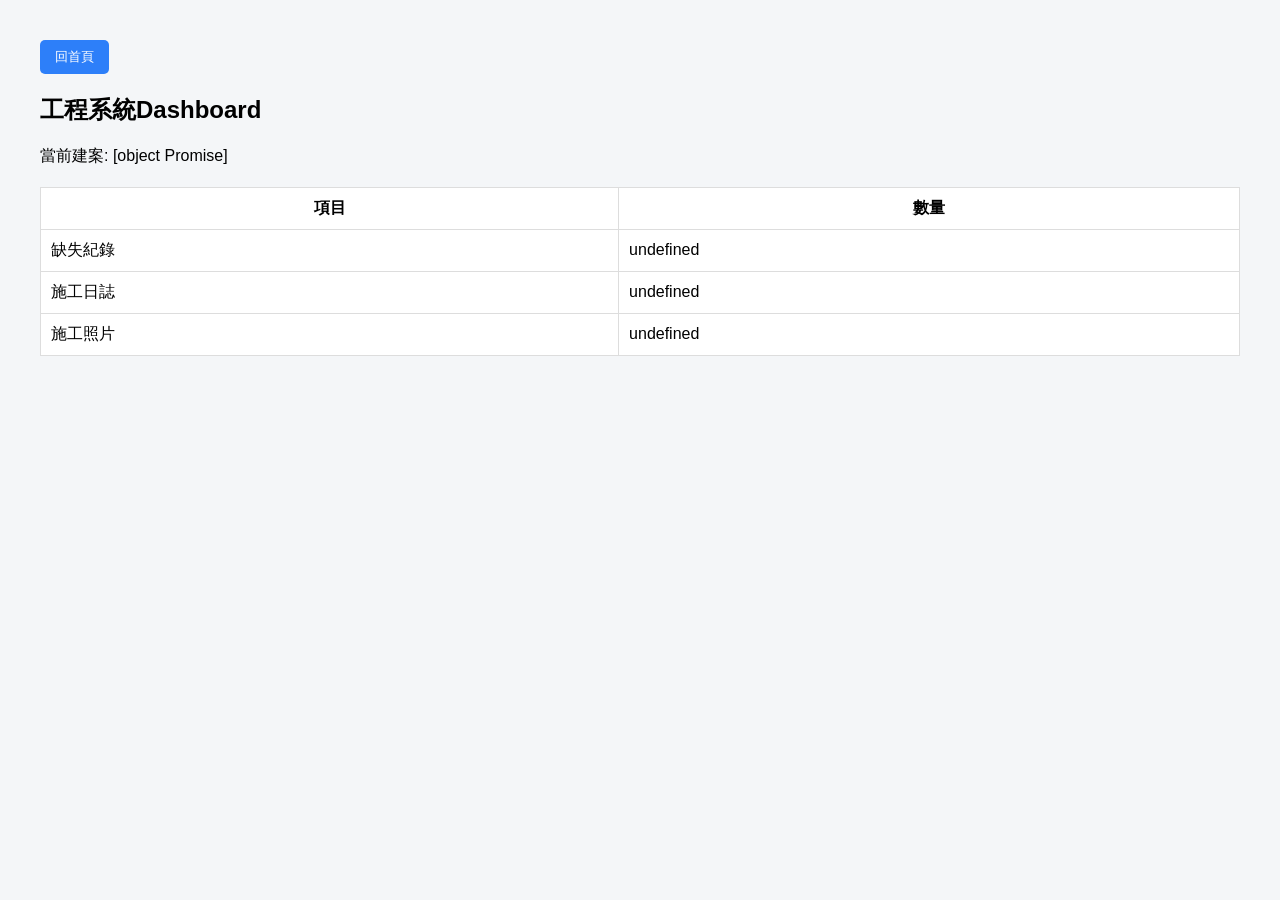
<file: dashboard.html>
<!DOCTYPE html>
<html>
<head>
<meta charset="UTF-8">
<title>Dashboard</title>
<link rel="stylesheet" href="css/style.css">
</head>

<body>

<button onclick="go('index.html')">回首頁</button>

<h2>工程系統Dashboard</h2>

<!-- 顯示當前建案 -->
<div class="current-project">
  當前建案: <span id="current-project-name"></span>
</div>

<table>

<tr>
<th>項目</th>
<th>數量</th>
</tr>

<tr>
<td>缺失紀錄</td>
<td id="defects"></td>
</tr>

<tr>
<td>施工日誌</td>
<td id="logs"></td>
</tr>

<tr>
<td>施工照片</td>
<td id="photos"></td>
</tr>

</table>

<script src="js/main.js"></script>

<script>

// 顯示當前建案名稱
document.getElementById("current-project-name").innerText = getCurrentProject();

// 使用建案隔離的數據讀取方式
let defects = getProjectData("defects");
let logs = getProjectData("logs");
let photos = getProjectData("photos");

document.getElementById("defects").innerText = defects.length;
document.getElementById("logs").innerText = logs.length;
document.getElementById("photos").innerText = photos.length;

</script>

</body>
</html>
</file>
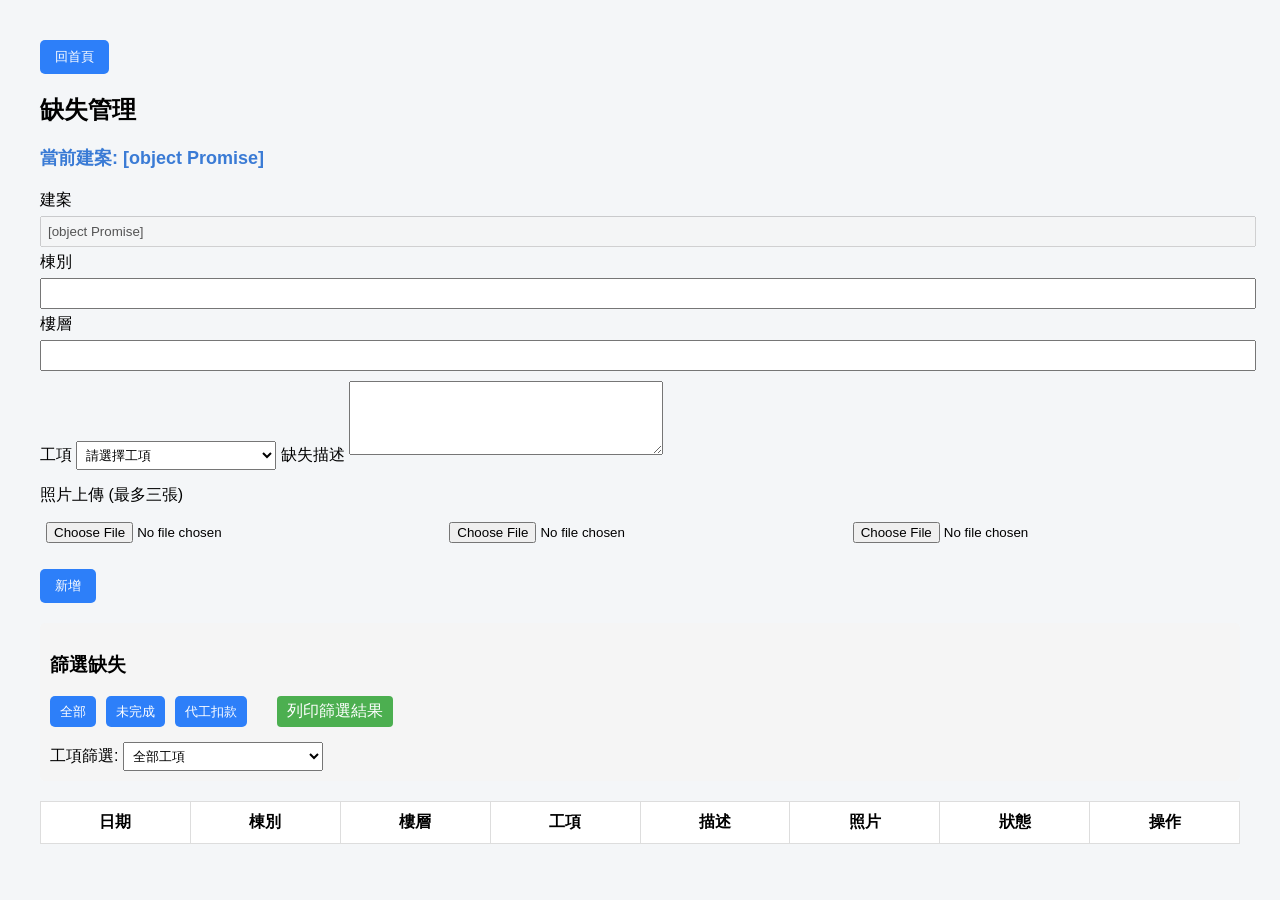
<file: defects.html>
<!DOCTYPE html>
<html>
<head>
<meta charset="UTF-8">
<title>缺失管理</title>
<link rel="stylesheet" href="css/style.css">
<style>
.current-project {
  font-size: 18px;
  font-weight: bold;
  margin-bottom: 20px;
  color: #3a7bd5;
}
.filter-section {
  margin: 20px 0;
  padding: 10px;
  background-color: #f5f5f5;
  border-radius: 5px;
}
select {
  padding: 5px;
  width: 200px;
}
.filter-buttons {
  margin: 15px 0;
  display: flex;
  gap: 10px;
}
.filter-buttons button {
  padding: 5px 10px;
}
.photo-section {
  margin: 15px 0;
}
.photo-uploads {
  display: flex;
  gap: 10px;
  margin-top: 5px;
}
.status-cell {
  display: flex;
  flex-direction: column;
  gap: 5px;
}
.status-cell button {
  font-size: 12px;
  padding: 2px 5px;
  margin-top: 3px;
}
.img-preview {
  max-width: 100px;
  max-height: 100px;
  object-fit: contain;
  margin-right: 5px;
}
textarea {
  min-height: 60px;
  width: 300px;
}
.print-button {
  background-color: #4CAF50;
  color: white;
  padding: 8px 16px;
  border: none;
  border-radius: 4px;
  cursor: pointer;
  font-size: 16px;
  margin-left: 20px;
}
.print-button:hover {
  background-color: #45a049;
}
.photos-gallery {
  display: flex;
  flex-wrap: wrap;
  gap: 5px;
}
/* 新增的樣式 */
.highlight-row {
  background-color: #ffff99;
  animation: highlight-fade 3s ease-in-out;
}
@keyframes highlight-fade {
  0% { background-color: #ffff99; }
  100% { background-color: transparent; }
}
.toast-message {
  position: fixed;
  top: 20px;
  right: 20px;
  background-color: #4CAF50;
  color: white;
  padding: 15px 20px;
  border-radius: 5px;
  box-shadow: 0 2px 10px rgba(0,0,0,0.2);
  z-index: 1000;
  transition: opacity 0.5s, transform 0.5s;
  opacity: 0;
  transform: translateY(-20px);
}
.toast-message.show {
  opacity: 1;
  transform: translateY(0);
}
.toast-message.success {
  background-color: #4CAF50;
}
.toast-message.error {
  background-color: #f44336;
}

/* 列印樣式 */
@media print {
  body {
    margin: 0;
    padding: 0;
    background-color: white;
  }
  
  .no-print {
    display: none !important;
  }
  
  .print-header {
    text-align: center;
    font-size: 24px;
    margin-bottom: 20px;
  }
  
  table.print-table {
    width: 100%;
    border-collapse: collapse;
  }
  
  table.print-table th, 
  table.print-table td {
    border: 1px solid #ddd;
    padding: 8px;
    text-align: left;
  }
  
  .print-photos img {
    width: 180px;
    height: 180px;
    object-fit: contain;
    margin: 5px;
  }
  
  @page {
    size: landscape;
  }
}
</style>
</head>

<body>

<div class="no-print">
  <!-- 提示消息容器 -->
  <div id="toast-message" class="toast-message"></div>

  <button onclick="go('index.html')">回首頁</button>

  <h2>缺失管理</h2>

  <!-- 顯示當前建案 -->
  <div class="current-project">
    當前建案: <span id="current-project-name"></span>
  </div>

  建案
  <input id="project" disabled>

  棟別
  <input id="building">

  樓層
  <input id="floor">

  工項
  <select id="item">
    <option value="" disabled selected>請選擇工項</option>
    <!-- 選項將由JavaScript動態生成 -->
  </select>

  缺失描述
  <textarea id="desc"></textarea>

  <!-- 新增照片上傳功能 (最多三張) -->
  <div class="photo-section">
    照片上傳 (最多三張)
    <div class="photo-uploads">
      <input type="file" id="photo1" accept="image/*">
      <input type="file" id="photo2" accept="image/*">
      <input type="file" id="photo3" accept="image/*">
    </div>
  </div>

  <button onclick="addDefect()">新增</button>

  <!-- 篩選區域 -->
  <div class="filter-section">
    <h3>篩選缺失</h3>
    
    <div class="filter-buttons">
      <button onclick="filterByStatus('all')">全部</button>
      <button onclick="filterByStatus('unfinished')">未完成</button>
      <button onclick="filterByStatus('deduction')">代工扣款</button>
      <button class="print-button" onclick="printDefects()">列印篩選結果</button>
    </div>
    
    工項篩選:
    <select id="item-filter" onchange="filterByItem()">
      <option value="all">全部工項</option>
      <!-- 工項選項將透過JavaScript動態生成 -->
    </select>
  </div>

  <table>
  <thead>
  <tr>
  <th>日期</th>
  <th>棟別</th>
  <th>樓層</th>
  <th>工項</th>
  <th>描述</th>
  <th>照片</th>
  <th>狀態</th>
  <th>操作</th>
  </tr>
  </thead>

  <tbody id="list"></tbody>
  </table>
</div>

<!-- 列印區域 (正常不顯示，只在列印時使用) -->
<div id="print-area" style="display: none;">
  <!-- 列印內容將由JavaScript動態生成 -->
</div>

<script src="js/main.js"></script>

<script>
// 使用建案隔離的數據存取方式
let defects = getProjectData("defects") || [];
// 使用相同的工項與公司數據
let itemCompanyData = getProjectData("itemCompanyData") || [];
let currentItemFilter = 'all';
let currentStatusFilter = 'all';
let editingDefectIndex = -1;
let lastAddedIndex = -1; // 記錄最後添加的缺失索引，用於高亮顯示

// 顯示當前建案名稱
const currentProjectName = getCurrentProject();
document.getElementById("current-project-name").innerText = currentProjectName;
document.getElementById("project").value = currentProjectName;

function save(){
  saveProjectData("defects", defects);
}

// 日期格式化函數
function formatDate(date) {
  const d = new Date(date);
  const year = d.getFullYear();
  const month = String(d.getMonth() + 1).padStart(2, '0');
  const day = String(d.getDate()).padStart(2, '0');
  const hours = String(d.getHours()).padStart(2, '0');
  const minutes = String(d.getMinutes()).padStart(2, '0');
  
  return `${year}-${month}-${day} ${hours}:${minutes}`;
}

function render(){
  let html = "";

  // 根據篩選條件過濾數據
  let filteredDefects = getFilteredDefects();

  filteredDefects.forEach((d, i) => {
    // 找到在原始數組中的索引，確保操作功能正確
    const originalIndex = defects.indexOf(d);
    
    // 處理日期顯示
    const dateDisplay = d.createdAt ? formatDate(d.createdAt) : '未記錄';
    
    // 檢查是否為最後新增的記錄，如果是則添加高亮類
    const highlightClass = (originalIndex === lastAddedIndex) ? 'highlight-row' : '';
    
    if (originalIndex === editingDefectIndex) {
      // 編輯模式
      html += `
      <tr class="${highlightClass}">
        <td>${dateDisplay}</td>
        <td><input id="edit-building" value="${d.building || ''}"></td>
        <td><input id="edit-floor" value="${d.floor || ''}"></td>
        <td>
          <select id="edit-item">
            ${generateItemOptions(d.item)}
          </select>
        </td>
        <td><textarea id="edit-desc">${d.desc || ''}</textarea></td>
        <td>
          <div class="photos-gallery">
            ${renderPhotoThumbnails(d.photos)}
          </div>
          <div class="photo-uploads">
            <input type="file" id="edit-photo1" accept="image/*">
            <input type="file" id="edit-photo2" accept="image/*">
            <input type="file" id="edit-photo3" accept="image/*">
          </div>
        </td>
        <td>
          <label>
            <input type="checkbox" id="edit-finished" ${d.finished ? 'checked' : ''}>
            已完成
          </label>
          <br>
          <label>
            <input type="checkbox" id="edit-deduction" ${d.deduction ? 'checked' : ''}>
            代工扣款
          </label>
        </td>
        <td>
          <button onclick="saveDefectEdit(${originalIndex})">保存</button>
          <button onclick="cancelEdit()">取消</button>
        </td>
      </tr>
      `;
    } else {
      // 顯示模式
      const statusText = [];
      if (d.finished) statusText.push('已完成');
      if (d.deduction) statusText.push('代工扣款');
      
      html += `
      <tr class="${highlightClass}" id="defect-row-${originalIndex}">
        <td>${dateDisplay}</td>
        <td>${d.building || ''}</td>
        <td>${d.floor || ''}</td>
        <td>${d.item || ''}</td>
        <td>${d.desc || ''}</td>
        <td>
          <div class="photos-gallery">
            ${renderPhotoThumbnails(d.photos)}
          </div>
        </td>
        <td class="status-cell">
          <div>${statusText.join(', ') || '未完成'}</div>
          <button onclick="toggleStatus(${originalIndex}, 'finished')">${d.finished ? '標記未完成' : '標記完成'}</button>
          <button onclick="toggleStatus(${originalIndex}, 'deduction')">${d.deduction ? '取消扣款' : '標記扣款'}</button>
        </td>
        <td>
          <button onclick="editDefect(${originalIndex})">編輯</button>
          <button onclick="confirmRemove(${originalIndex})">刪除</button>
        </td>
      </tr>
      `;
    }
  });

  document.getElementById("list").innerHTML = html;
  
  // 如果有新增的記錄，滾動到該記錄
  if (lastAddedIndex !== -1) {
    const newRow = document.getElementById(`defect-row-${lastAddedIndex}`);
    if (newRow) {
      setTimeout(() => {
        newRow.scrollIntoView({ behavior: 'smooth', block: 'center' });
        // 5秒後重置高亮效果
        setTimeout(() => {
          lastAddedIndex = -1;
          render();
        }, 5000);
      }, 100);
    }
  }
  
  // 更新工項選項
  updateItemOptions();
  
  // 更新篩選選項
  updateFilterOptions();
}

// 顯示提示消息
function showToast(message, type = 'success') {
  const toast = document.getElementById('toast-message');
  toast.innerText = message;
  toast.className = `toast-message ${type} show`;
  
  // 3秒後自動隱藏
  setTimeout(() => {
    toast.classList.remove('show');
  }, 3000);
}

// 渲染照片縮略圖
function renderPhotoThumbnails(photos) {
  if (!photos || photos.length === 0) return '無照片';
  
  let html = '';
  photos.forEach(photo => {
    if (photo) {
      html += `<img src="${photo}" class="img-preview">`;
    }
  });
  
  return html || '無照片';
}

// 獲取篩選後的缺失記錄
function getFilteredDefects() {
  let filteredDefects = [...defects];
  
  // 工項篩選
  if (currentItemFilter !== 'all') {
    filteredDefects = filteredDefects.filter(d => d.item === currentItemFilter);
  }
  
  // 狀態篩選
  if (currentStatusFilter === 'unfinished') {
    filteredDefects = filteredDefects.filter(d => !d.finished);
  } else if (currentStatusFilter === 'deduction') {
    filteredDefects = filteredDefects.filter(d => d.deduction);
  }
  
  return filteredDefects;
}

// 生成工項選項，並設置選中項
function generateItemOptions(selectedItem) {
  let options = `<option value="" ${!selectedItem ? 'selected' : ''}>請選擇工項</option>`;
  
  // 從工項與公司管理中獲取工項
  const uniqueItems = [...new Set(itemCompanyData.map(pair => pair.item))];
  
  uniqueItems.forEach(item => {
    options += `<option value="${item}" ${item === selectedItem ? 'selected' : ''}>${item}</option>`;
  });
  
  return options;
}

// 更新工項下拉選單
function updateItemOptions() {
  document.getElementById("item").innerHTML = generateItemOptions();
}

// 更新篩選下拉選單
function updateFilterOptions() {
  let options = `<option value="all">全部工項</option>`;
  
  // 獲取所有不重複的工項 (從已有缺失記錄和工項管理中)
  const itemsFromDefects = [...new Set(defects.map(d => d.item).filter(Boolean))];
  const itemsFromManagement = [...new Set(itemCompanyData.map(pair => pair.item))];
  const allItems = [...new Set([...itemsFromDefects, ...itemsFromManagement])];
  
  allItems.forEach(item => {
    if (item) { // 確保工項不是空值
      options += `<option value="${item}" ${currentItemFilter === item ? 'selected' : ''}>${item}</option>`;
    }
  });
  
  document.getElementById("item-filter").innerHTML = options;
}

// 根據工項篩選
function filterByItem() {
  currentItemFilter = document.getElementById("item-filter").value;
  render();
}

// 根據狀態篩選
function filterByStatus(status) {
  currentStatusFilter = status;
  render();
}

// 切換缺失狀態
function toggleStatus(index, statusType) {
  if (statusType === 'finished') {
    defects[index].finished = !defects[index].finished;
    showToast(`缺失已標記為 ${defects[index].finished ? '已完成' : '未完成'}`);
  } else if (statusType === 'deduction') {
    defects[index].deduction = !defects[index].deduction;
    showToast(`缺失已標記為 ${defects[index].deduction ? '代工扣款' : '取消代工扣款'}`);
  }
  save();
  render();
}

// 開始編輯缺失記錄
function editDefect(index) {
  editingDefectIndex = index;
  render();
}

// 取消編輯
function cancelEdit() {
  editingDefectIndex = -1;
  render();
  showToast('已取消編輯', 'error');
}

// 讀取照片文件並轉換為Base64
function readPhotoFile(file) {
  return new Promise((resolve) => {
    if (!file) {
      resolve(null);
      return;
    }
    
    const reader = new FileReader();
    reader.onload = function(e) {
      resolve(e.target.result);
    };
    reader.onerror = function() {
      resolve(null);
    };
    reader.readAsDataURL(file);
  });
}

// 保存編輯後的缺失記錄
async function saveDefectEdit(index) {
  const editBuilding = document.getElementById('edit-building').value;
  const editFloor = document.getElementById('edit-floor').value;
  const editItem = document.getElementById('edit-item').value;
  const editDesc = document.getElementById('edit-desc').value;
  const editFinished = document.getElementById('edit-finished').checked;
  const editDeduction = document.getElementById('edit-deduction').checked;
  
  // 驗證基本字段
  if (!editFloor || !editItem) {
    alert("樓層和工項為必填項");
    return;
  }
  
  // 處理照片上傳
  const photoInputs = [
    document.getElementById('edit-photo1'),
    document.getElementById('edit-photo2'),
    document.getElementById('edit-photo3')
  ];
  
  // 保留現有照片
  let updatedPhotos = defects[index].photos || [];
  
  // 處理新上傳的照片
  for (let i = 0; i < photoInputs.length; i++) {
    if (photoInputs[i].files && photoInputs[i].files[0]) {
      const photoBase64 = await readPhotoFile(photoInputs[i].files[0]);
      if (photoBase64) {
        // 如果現有照片數組已有此索引的照片，替換它
        if (i < updatedPhotos.length) {
          updatedPhotos[i] = photoBase64;
        } else {
          // 否則添加新照片
          updatedPhotos.push(photoBase64);
        }
      }
    }
  }
  
  // 確保照片數量不超過3張
  updatedPhotos = updatedPhotos.slice(0, 3);
  
  // 更新缺失記錄
  defects[index] = {
    ...defects[index],
    project: currentProjectName, // 確保project欄位存在，用於向後兼容
    building: editBuilding,
    floor: editFloor,
    item: editItem,
    desc: editDesc,
    photos: updatedPhotos,
    finished: editFinished,
    deduction: editDeduction
  };
  
  editingDefectIndex = -1;
  lastAddedIndex = index; // 標記為最後更新的項目，用於高亮顯示
  save();
  render();
  showToast('缺失記錄已更新成功！');
}

// 刪除前確認
function confirmRemove(index) {
  if (confirm("確定要刪除此缺失記錄嗎？此操作無法撤銷。")) {
    remove(index);
    showToast('缺失記錄已刪除！', 'error');
  }
}

// 新增缺失記錄
async function addDefect(){
  const itemValue = document.getElementById("item").value;
  
  // 驗證必要欄位 (樓層和工項為必填)
  if (!floor.value || !itemValue) {
    alert("樓層和工項為必填項");
    return;
  }
  
  // 處理照片上傳
  const photoInputs = [
    document.getElementById('photo1'),
    document.getElementById('photo2'),
    document.getElementById('photo3')
  ];
  
  const photos = [];
  
  // 讀取每個照片文件
  for (const photoInput of photoInputs) {
    if (photoInput.files && photoInput.files[0]) {
      const photoBase64 = await readPhotoFile(photoInput.files[0]);
      if (photoBase64) {
        photos.push(photoBase64);
      }
    }
  }
  
  // 創建新的缺失記錄，自動加入當前時間
  const newDefect = {
    project: currentProjectName,
    building: building.value,
    floor: floor.value,
    item: itemValue,
    desc: desc.value,
    photos: photos,
    finished: false,
    deduction: false,
    createdAt: new Date().toISOString() // 記錄創建時間
  };
  
  defects.push(newDefect);
  lastAddedIndex = defects.length - 1; // 標記為最後新增的項目，用於高亮顯示
  save();
  render();
  
  // 顯示成功提示
  showToast('缺失記錄已成功新增！');
  
  // 清空輸入欄位
  resetForm();
}

// 重置表單
function resetForm() {
  building.value = "";
  floor.value = "";
  document.getElementById("item").selectedIndex = 0;
  desc.value = "";
  document.getElementById("photo1").value = "";
  document.getElementById("photo2").value = "";
  document.getElementById("photo3").value = "";
}

function remove(i){
  defects.splice(i,1);
  save();
  render();
}

// 列印篩選結果
function printDefects() {
  // 獲取篩選後的記錄
  const filteredDefects = getFilteredDefects();
  
  if (filteredDefects.length === 0) {
    showToast('沒有符合條件的記錄可供列印', 'error');
    return;
  }
  
  // 創建列印頁面內容
  let printContent = `
    <div class="print-header">
      <h2>${currentProjectName} - 缺失管理報表</h2>
      <p>列印日期: ${new Date().toLocaleDateString()}</p>
    </div>
    <table class="print-table">
      <thead>
        <tr>
          <th>發布時間</th>
          ${filteredDefects.some(d => d.building) ? '<th>棟別</th>' : ''}
          <th>樓層</th>
          <th>工項</th>
          <th>描述</th>
          <th>照片</th>
        </tr>
      </thead>
      <tbody>
  `;
  
  // 添加每條記錄到表格
  filteredDefects.forEach(d => {
    const dateDisplay = d.createdAt ? formatDate(d.createdAt) : '未記錄';
    
    printContent += `
      <tr>
        <td>${dateDisplay}</td>
        ${d.building ? `<td>${d.building}</td>` : ''}
        <td>${d.floor}</td>
        <td>${d.item}</td>
        <td>${d.desc}</td>
        <td class="print-photos">
    `;
    
    // 添加照片
    if (d.photos && d.photos.length > 0) {
      d.photos.forEach(photo => {
        if (photo) {
          printContent += `<img src="${photo}">`;
        }
      });
    } else {
      printContent += '無照片';
    }
    
    printContent += `</td></tr>`;
  });
  
  printContent += `</tbody></table>`;
  
  // 設置列印區域內容
  const printArea = document.getElementById('print-area');
  printArea.innerHTML = printContent;
  printArea.style.display = 'block';
  
  // 執行列印
  window.print();
  
  // 列印完成後隱藏列印區域
  setTimeout(() => {
    printArea.style.display = 'none';
    showToast('列印操作已完成');
  }, 100);
}

// 初始化頁面
function initPage() {
  // 檢查並更新舊記錄，添加createdAt字段
  defects.forEach(defect => {
    if (!defect.createdAt) {
      defect.createdAt = new Date().toISOString(); // 為舊記錄添加當前時間
    }
    // 確保photos字段存在
    if (!defect.photos) {
      defect.photos = defect.photo ? [defect.photo] : []; // 轉換舊的單一照片
      delete defect.photo; // 刪除舊字段
    }
  });
  
  save(); // 保存更新後的數據
  render(); // 渲染頁面
}

// 頁面載入時初始化
initPage();

</script>

</body>
</html>
</file>
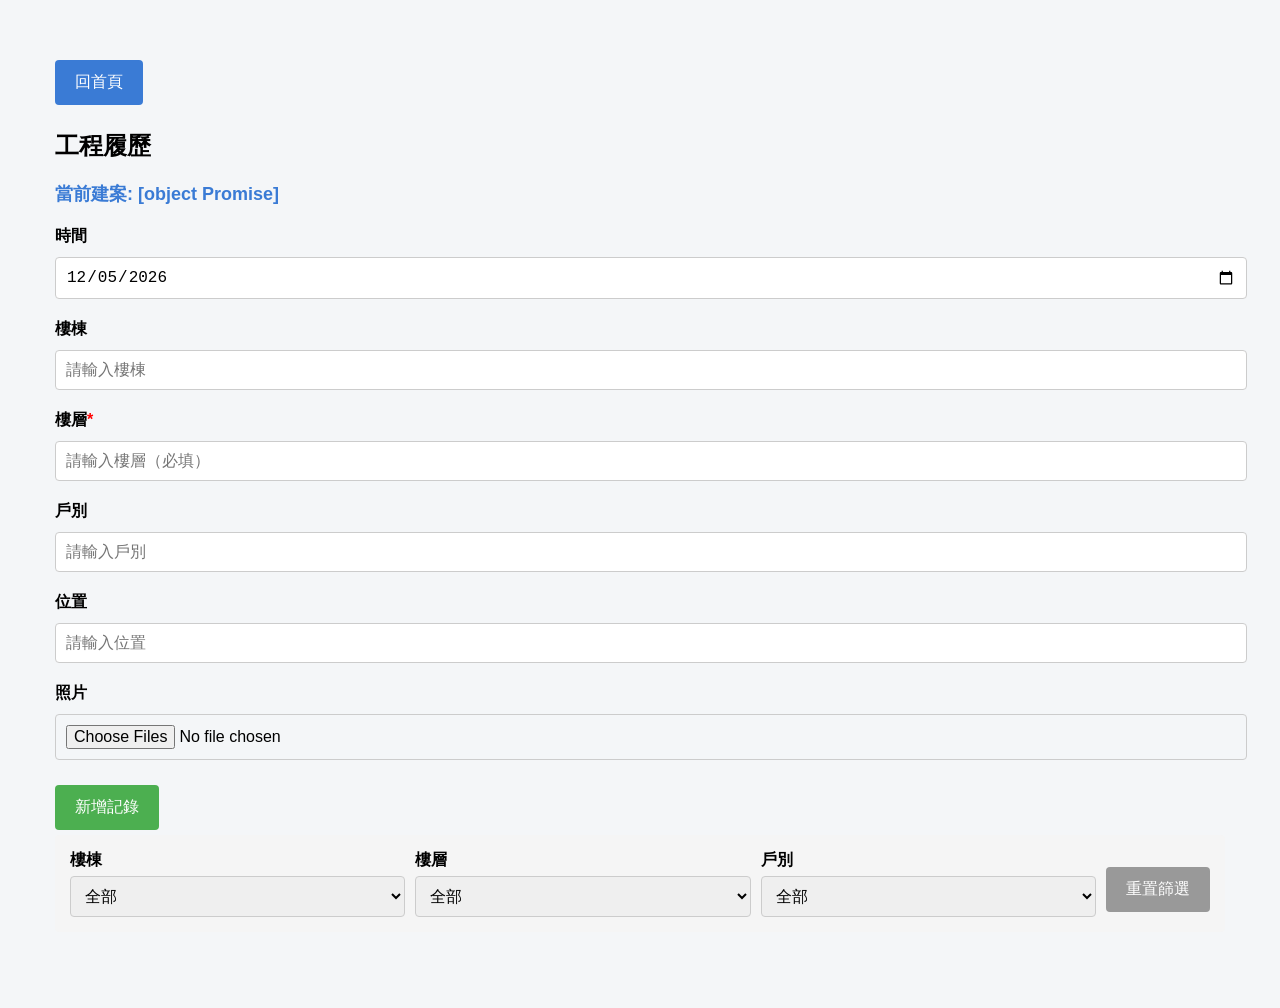
<file: photos.html>
<!DOCTYPE html>
<html>
<head>
<meta charset="UTF-8">
<meta name="viewport" content="width=device-width, initial-scale=1.0">
<title>工程履歷</title>
<link rel="stylesheet" href="css/style.css">
<style>
.current-project {
  font-size: 18px;
  font-weight: bold;
  margin-bottom: 20px;
  color: #3a7bd5;
}

/* 手機友好的樣式 */
body {
  padding: 15px;
  max-width: 100%;
}

.form-group {
  margin-bottom: 15px;
}

.form-group label {
  display: block;
  margin-bottom: 5px;
  font-weight: bold;
}

.form-group input, .form-group select {
  width: 100%;
  padding: 10px;
  border: 1px solid #ccc;
  border-radius: 4px;
  font-size: 16px;
}

.required::after {
  content: "*";
  color: red;
}

.btn {
  background-color: #4CAF50;
  color: white;
  padding: 12px 20px;
  border: none;
  border-radius: 4px;
  cursor: pointer;
  font-size: 16px;
  margin: 5px 0;
}

.btn-home {
  background-color: #3a7bd5;
}

.photo-container {
  display: flex;
  flex-wrap: wrap;
  gap: 10px;
  margin-bottom: 15px;
}

.photo-preview {
  position: relative;
  width: 100px;
  height: 100px;
  border: 1px solid #ddd;
}

.photo-preview img {
  width: 100%;
  height: 100%;
  object-fit: cover;
}

.remove-photo {
  position: absolute;
  top: 0;
  right: 0;
  background: rgba(255, 0, 0, 0.7);
  color: white;
  border: none;
  cursor: pointer;
  width: 20px;
  height: 20px;
  font-size: 12px;
  line-height: 1;
}

.filter-section {
  background-color: #f5f5f5;
  padding: 15px;
  margin-bottom: 20px;
  border-radius: 4px;
  display: flex;
  flex-wrap: wrap;
  gap: 10px;
  align-items: flex-end;
}

.filter-section .form-group {
  flex: 1;
  min-width: 120px;
  margin-bottom: 0;
}

.filter-section .btn-container {
  display: flex;
  gap: 5px;
}

.photo-item {
  border: 1px solid #ddd;
  margin-bottom: 20px;
  padding: 10px;
  border-radius: 4px;
}

.photo-info {
  margin-bottom: 10px;
}

.photos-gallery {
  display: flex;
  flex-wrap: wrap;
  gap: 10px;
}

.photos-gallery img {
  width: 150px;
  height: 150px;
  object-fit: cover;
  cursor: pointer;
}

/* 彈出的照片預覽 */
.modal {
  display: none;
  position: fixed;
  z-index: 999;
  left: 0;
  top: 0;
  width: 100%;
  height: 100%;
  background-color: rgba(0,0,0,0.9);
}

.modal-content {
  margin: auto;
  display: block;
  max-width: 90%;
  max-height: 90%;
}

.close {
  position: absolute;
  top: 15px;
  right: 35px;
  color: #f1f1f1;
  font-size: 40px;
  font-weight: bold;
  cursor: pointer;
}

.success-message {
  background-color: #4CAF50;
  color: white;
  padding: 15px;
  margin: 15px 0;
  border-radius: 4px;
  text-align: center;
  opacity: 1;
  transition: opacity 1s;
}

.success-message.fade {
  opacity: 0;
}

.new-record-highlight {
  background-color: #e6f7ff;
  border-left: 4px solid #1890ff;
  animation: fadeBackground 3s ease-in-out;
}

@keyframes fadeBackground {
  from { background-color: #e6f7ff; }
  to { background-color: white; }
}
</style>
</head>

<body>

<button class="btn btn-home" onclick="go('index.html')">回首頁</button>

<h2>工程履歷</h2>

<!-- 顯示當前建案 -->
<div class="current-project">
  當前建案: <span id="current-project-name"></span>
</div>

<!-- 成功訊息區域 -->
<div id="success-message" style="display:none;" class="success-message"></div>

<div class="form-group">
  <label for="date">時間</label>
  <input type="date" id="date" value="">
</div>

<div class="form-group">
  <label for="building">樓棟</label>
  <input type="text" id="building" placeholder="請輸入樓棟">
</div>

<div class="form-group">
  <label for="floor" class="required">樓層</label>
  <input type="text" id="floor" placeholder="請輸入樓層（必填）">
</div>

<div class="form-group">
  <label for="unit">戶別</label>
  <input type="text" id="unit" placeholder="請輸入戶別">
</div>

<div class="form-group">
  <label for="location">位置</label>
  <input type="text" id="location" placeholder="請輸入位置">
</div>

<div class="form-group">
  <label for="photo">照片</label>
  <input type="file" id="photo" accept="image/*" multiple>
  <div id="photo-preview-container" class="photo-container"></div>
</div>

<button class="btn" onclick="addRecord()">新增記錄</button>

<!-- 簡化後的篩選區塊 -->
<div class="filter-section">
  <div class="form-group">
    <label for="filter-building">樓棟</label>
    <select id="filter-building" onchange="applyFilter()">
      <option value="">全部</option>
      <!-- 選項將由JavaScript動態填充 -->
    </select>
  </div>
  
  <div class="form-group">
    <label for="filter-floor">樓層</label>
    <select id="filter-floor" onchange="applyFilter()">
      <option value="">全部</option>
      <!-- 選項將由JavaScript動態填充 -->
    </select>
  </div>
  
  <div class="form-group">
    <label for="filter-unit">戶別</label>
    <select id="filter-unit" onchange="applyFilter()">
      <option value="">全部</option>
      <!-- 選項將由JavaScript動態填充 -->
    </select>
  </div>
  
  <div class="btn-container">
    <button class="btn" style="background-color: #999;" onclick="resetFilter()">重置篩選</button>
  </div>
</div>

<div id="list"></div>

<!-- 照片預覽模態框 -->
<div id="imageModal" class="modal">
  <span class="close" onclick="closeModal()">&times;</span>
  <img class="modal-content" id="modalImg">
</div>

<script src="js/main.js"></script>

<script>
// 使用建案隔離的數據存取方式
let records = getProjectData("engineeringRecords") || [];
let lastAddedRecordId = null;

// 用於暫存待上傳的照片
let tempPhotos = [];

// 顯示當前建案名稱
document.getElementById("current-project-name").innerText = getCurrentProject();

// 設置今天的日期為預設值
document.getElementById("date").valueAsDate = new Date();

// 初始化篩選下拉選單
updateFilterOptions();

// 處理照片預覽
document.getElementById("photo").addEventListener("change", function(event) {
  const files = event.target.files;
  const container = document.getElementById("photo-preview-container");
  
  for (let i = 0; i < files.length; i++) {
    const file = files[i];
    const reader = new FileReader();
    
    reader.onload = function(e) {
      // 創建預覽元素
      const div = document.createElement("div");
      div.className = "photo-preview";
      
      const img = document.createElement("img");
      img.src = e.target.result;
      
      const removeBtn = document.createElement("button");
      removeBtn.className = "remove-photo";
      removeBtn.innerHTML = "×";
      removeBtn.onclick = function() {
        // 移除預覽和照片資料
        const index = tempPhotos.findIndex(p => p === e.target.result);
        if (index > -1) {
          tempPhotos.splice(index, 1);
        }
        div.remove();
      };
      
      div.appendChild(img);
      div.appendChild(removeBtn);
      container.appendChild(div);
      
      // 將照片資料暫存
      tempPhotos.push(e.target.result);
    };
    
    reader.readAsDataURL(file);
  }
});

function save() {
  saveProjectData("engineeringRecords", records);
  // 更新篩選選項
  updateFilterOptions();
}

// 獲取所有唯一的樓棟、樓層和戶別，用於下拉選單
function getUniqueValues(field) {
  const values = new Set();
  records.forEach(record => {
    if (record[field] && record[field].trim() !== '') {
      values.add(record[field]);
    }
  });
  return Array.from(values).sort();
}

// 更新所有篩選下拉選單選項
function updateFilterOptions() {
  // 獲取唯一值
  const buildings = getUniqueValues('building');
  const floors = getUniqueValues('floor');
  const units = getUniqueValues('unit');
  
  // 記住當前選中的值
  const currentBuilding = document.getElementById('filter-building').value;
  const currentFloor = document.getElementById('filter-floor').value;
  const currentUnit = document.getElementById('filter-unit').value;
  
  // 填充樓棟選項
  const buildingSelect = document.getElementById('filter-building');
  buildingSelect.innerHTML = '<option value="">全部</option>';
  buildings.forEach(building => {
    const option = document.createElement('option');
    option.value = building;
    option.textContent = building;
    option.selected = building === currentBuilding;
    buildingSelect.appendChild(option);
  });
  
  // 填充樓層選項
  const floorSelect = document.getElementById('filter-floor');
  floorSelect.innerHTML = '<option value="">全部</option>';
  floors.forEach(floor => {
    const option = document.createElement('option');
    option.value = floor;
    option.textContent = floor;
    option.selected = floor === currentFloor;
    floorSelect.appendChild(option);
  });
  
  // 填充戶別選項
  const unitSelect = document.getElementById('filter-unit');
  unitSelect.innerHTML = '<option value="">全部</option>';
  units.forEach(unit => {
    const option = document.createElement('option');
    option.value = unit;
    option.textContent = unit;
    option.selected = unit === currentUnit;
    unitSelect.appendChild(option);
  });
}

function render(dataToRender = records) {
  let html = "";
  
  if (dataToRender.length === 0) {
    html = "<p>沒有符合條件的記錄</p>";
  } else {
    dataToRender.forEach((record, index) => {
      // 檢查是否為新添加的記錄
      const isNewRecord = record.id === lastAddedRecordId;
      const highlightClass = isNewRecord ? 'new-record-highlight' : '';
      
      html += `
      <div class="photo-item ${highlightClass}" id="record-${record.id}">
        <div class="photo-info">
          <p><strong>時間:</strong> ${record.date || '未指定'}</p>
          <p><strong>樓棟:</strong> ${record.building || '未指定'}</p>
          <p><strong>樓層:</strong> ${record.floor || '未指定'}</p>
          <p><strong>戶別:</strong> ${record.unit || '未指定'}</p>
          <p><strong>位置:</strong> ${record.location || '未指定'}</p>
        </div>
        <div class="photos-gallery">
      `;
      
      record.photos.forEach((photo, photoIndex) => {
        html += `<img src="${photo}" onclick="showModal('${index}-${photoIndex}')">`;
      });
      
      html += `
        </div>
      </div>
      `;
    });
  }
  
  document.getElementById("list").innerHTML = html;
  
  // 如果有新記錄，滾動到該記錄
  if (lastAddedRecordId !== null) {
    const newRecordElement = document.getElementById(`record-${lastAddedRecordId}`);
    if (newRecordElement) {
      newRecordElement.scrollIntoView({ behavior: 'smooth', block: 'center' });
      
      // 5秒後清除高亮效果
      setTimeout(() => {
        lastAddedRecordId = null;
      }, 5000);
    }
  }
}

function showModal(id) {
  const [recordIndex, photoIndex] = id.split('-').map(Number);
  document.getElementById("modalImg").src = records[recordIndex].photos[photoIndex];
  document.getElementById("imageModal").style.display = "flex";
}

function closeModal() {
  document.getElementById("imageModal").style.display = "none";
}

function showSuccessMessage(message) {
  const successMessage = document.getElementById("success-message");
  successMessage.textContent = message;
  successMessage.style.display = "block";
  
  // 3秒後淡出消息
  setTimeout(() => {
    successMessage.classList.add("fade");
    setTimeout(() => {
      successMessage.style.display = "none";
      successMessage.classList.remove("fade");
    }, 1000);
  }, 3000);
}

function addRecord() {
  const date = document.getElementById("date").value;
  const building = document.getElementById("building").value;
  const floor = document.getElementById("floor").value;
  const unit = document.getElementById("unit").value;
  const location = document.getElementById("location").value;
  
  // 驗證樓層是必填欄位
  if (!floor) {
    alert("請輸入樓層，這是必填欄位");
    return;
  }
  
  if (tempPhotos.length === 0) {
    alert("請至少選擇一張照片");
    return;
  }
  
  // 生成唯一ID
  const recordId = Date.now().toString();
  
  const newRecord = {
    id: recordId,
    date: date,
    building: building,
    floor: floor,
    unit: unit,
    location: location,
    photos: [...tempPhotos],
    timestamp: new Date().getTime()
  };
  
  records.push(newRecord);
  save();
  
  // 記住最新添加的記錄ID
  lastAddedRecordId = recordId;
  
  // 清空輸入欄位
  document.getElementById("building").value = "";
  document.getElementById("floor").value = "";
  document.getElementById("unit").value = "";
  document.getElementById("location").value = "";
  document.getElementById("photo").value = "";
  document.getElementById("photo-preview-container").innerHTML = "";
  tempPhotos = [];
  
  render();
  showSuccessMessage("記錄已成功新增！");
}

function applyFilter() {
  const buildingFilter = document.getElementById("filter-building").value;
  const floorFilter = document.getElementById("filter-floor").value;
  const unitFilter = document.getElementById("filter-unit").value;
  
  const filteredRecords = records.filter(record => {
    // 樓棟篩選
    const buildingMatch = !buildingFilter || record.building === buildingFilter;
    
    // 樓層篩選
    const floorMatch = !floorFilter || record.floor === floorFilter;
    
    // 戶別篩選
    const unitMatch = !unitFilter || record.unit === unitFilter;
    
    return buildingMatch && floorMatch && unitMatch;
  });
  
  render(filteredRecords);
}

function resetFilter() {
  document.getElementById("filter-building").value = "";
  document.getElementById("filter-floor").value = "";
  document.getElementById("filter-unit").value = "";
  render();
}

// 初始渲染
render();
</script>

</body>
</html>
</file>
<file: css/style.css>
body{
font-family:Arial;
background:#f4f6f8;
margin:40px;
}

h1{
text-align:center;
}

.menu{
display:grid;
grid-template-columns:repeat(3,200px);
gap:20px;
justify-content:center;
margin-top:50px;
}

.card{
background:white;
padding:40px;
border-radius:10px;
box-shadow:0 2px 6px rgba(0,0,0,0.1);
cursor:pointer;
text-align:center;
font-size:18px;
}

.card:hover{
background:#eaf3ff;
}

table{
width:100%;
border-collapse:collapse;
margin-top:20px;
background:white;
}

td,th{
border:1px solid #ddd;
padding:10px;
}

button{
padding:8px 15px;
background:#2d7ff9;
color:white;
border:none;
cursor:pointer;
border-radius:5px;
}

input,textarea{
width:100%;
padding:6px;
margin:5px 0;
}

img{
width:80px;
}
</file>
